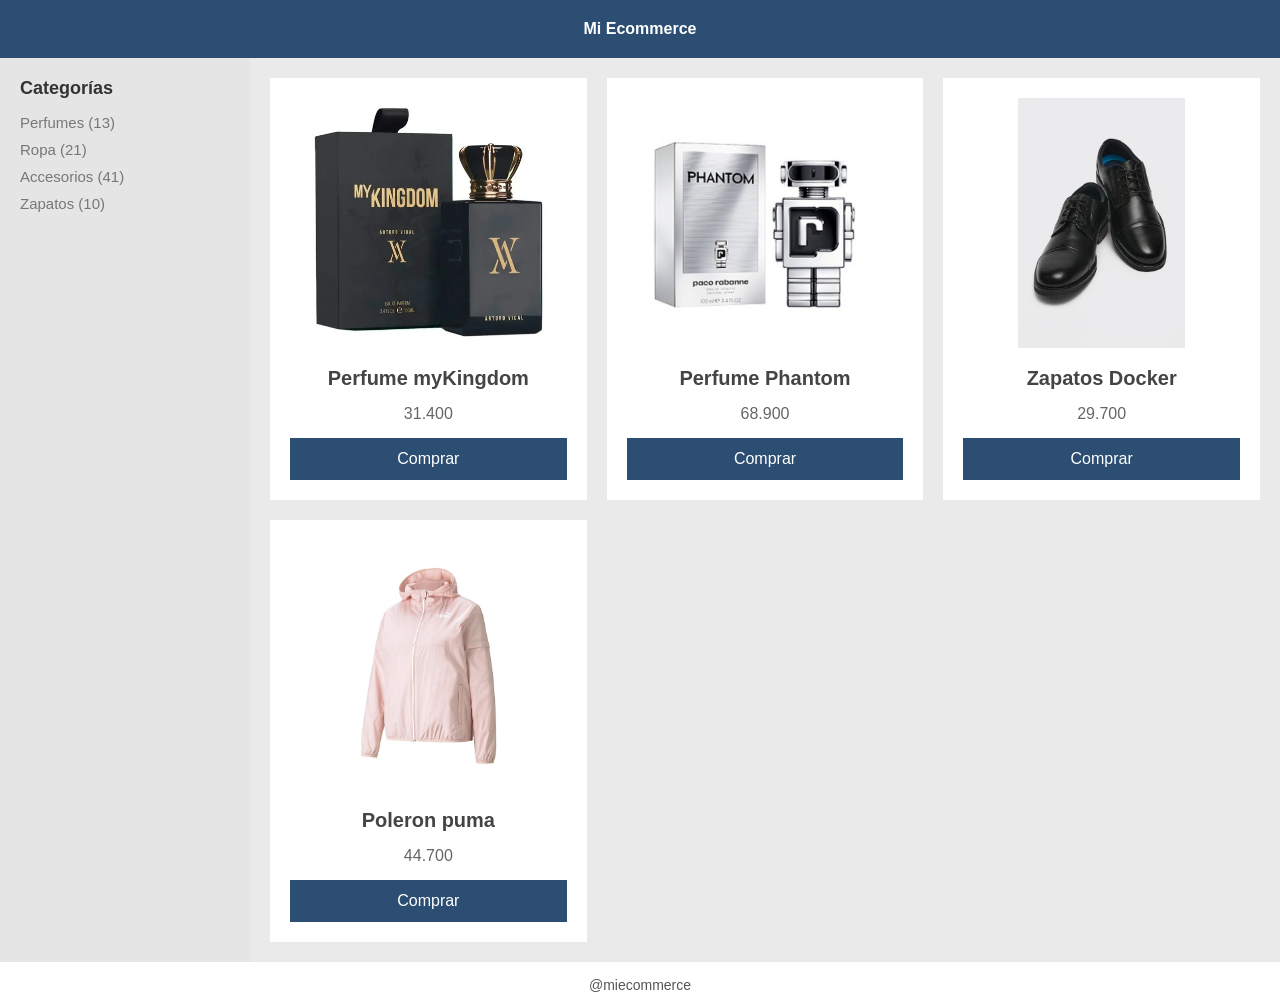
<file: index.html>
<!doctype html>
<html lang="es">
  <head>
    <meta charset="UTF-8" />
    <title>Mi Ecommerce</title>
    <!-- Vinculación del CSS -->
    <link rel="stylesheet" href="assets/css/style.css" />
  </head>
  <body>
    <div class="layout-container">
      <!-- Header -->
      <header class="navbar"><a href="index.html">Mi Ecommerce</a></header>

      <!-- Barra Lateral Flexible -->
      <aside class="sidebar">
        <h3>Categorías</h3>
        <ul>
          <li>Perfumes (13)</li>
          <li>Ropa (21)</li>
          <li>Accesorios (41)</li>
          <li>Zapatos (10)</li>
        </ul>
      </aside>

      <!-- Main: Grilla de Productos -->
      <main>
        <div class="product-grid">
          <!-- Producto 1 -->
          <article class="product-card">
            <a href="producto1.html"
              ><img src="assets/images/1.png" alt="Perfume myKingdom"
            /></a>
            <a href="producto1.html" class="product-name">Perfume myKingdom</a>
            <p class="product-price">31.400</p>
            <a href="producto1.html" class="buy-btn">Comprar</a>
          </article>

          <!-- Producto 2 -->
          <article class="product-card">
            <a href="producto2.html"
              ><img src="assets/images/2.png" alt="Perfume Phantom"
            /></a>
            <a href="producto2.html" class="product-name">Perfume Phantom</a>
            <p class="product-price">68.900</p>
            <a href="producto2.html" class="buy-btn">Comprar</a>
          </article>

          <!-- Producto 3 -->
          <article class="product-card">
            <a href="producto3.html"
              ><img src="assets/images/3.png" alt="Zapatos Docker"
            /></a>
            <a href="producto3.html" class="product-name">Zapatos Docker</a>
            <p class="product-price">29.700</p>
            <a href="producto3.html" class="buy-btn">Comprar</a>
          </article>

          <!-- Producto 4 -->
          <article class="product-card">
            <a href="producto4.html"
              ><img src="assets/images/4.png" alt="Poleron puma"
            /></a>
            <a href="producto4.html" class="product-name">Poleron puma</a>
            <p class="product-price">44.700</p>
            <a href="producto4.html" class="buy-btn">Comprar</a>
          </article>
        </div>
      </main>

      <!-- Pie de página -->
      <footer class="footer">@miecommerce</footer>
    </div>
  </body>
</html>
</file>
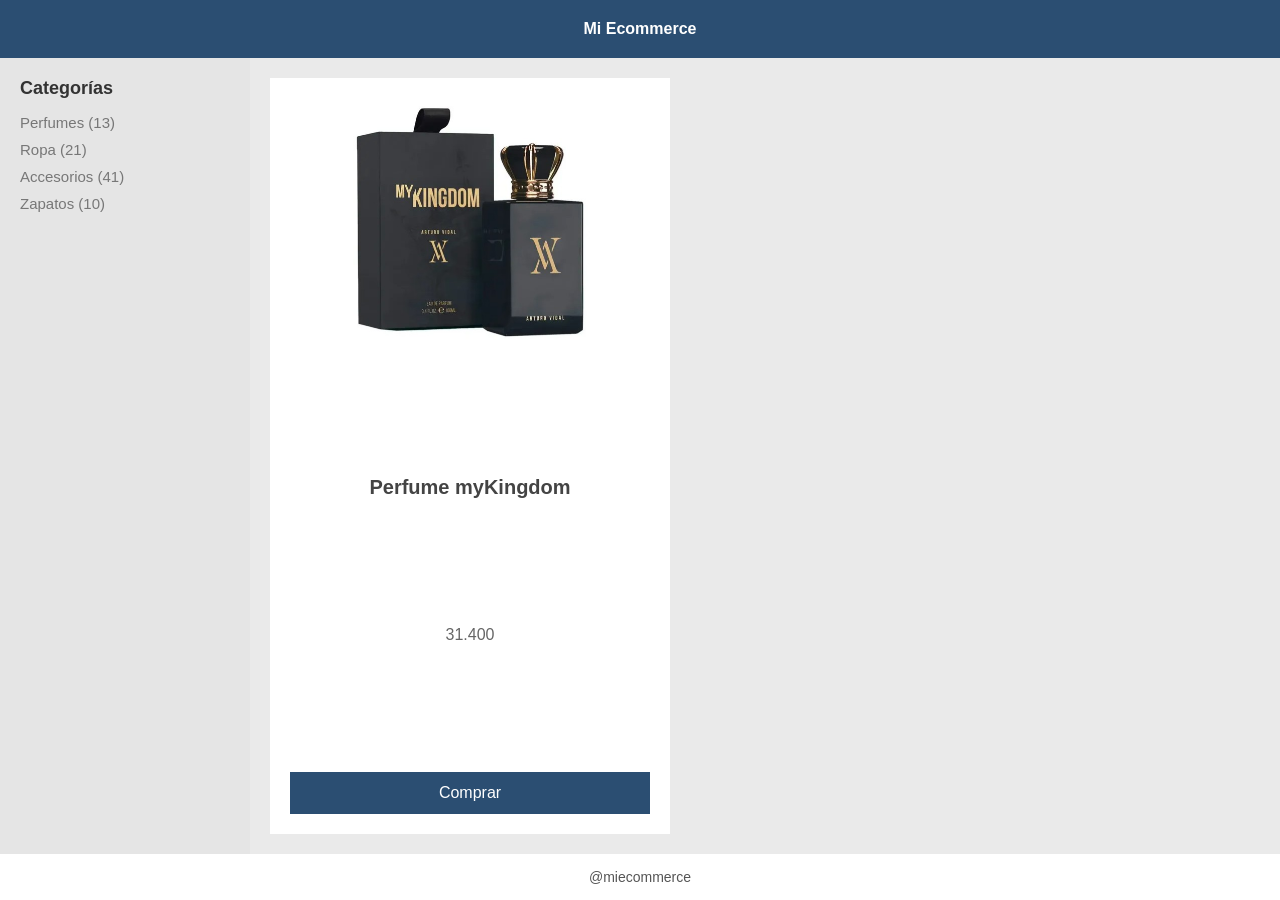
<file: producto1.html>
<!doctype html>
<html lang="es">
  <head>
    <meta charset="UTF-8" />
    <title>Perfume myKingdom</title>
    <link rel="stylesheet" href="assets/css/style.css" />
  </head>
  <body>
    <div class="layout-container">
      <header class="navbar"><a href="index.html">Mi Ecommerce</a></header>
      <aside class="sidebar">
        <h3>Categorías</h3>
        <ul>
          <li>Perfumes (13)</li>
          <li>Ropa (21)</li>
          <li>Accesorios (41)</li>
          <li>Zapatos (10)</li>
        </ul>
      </aside>
      <main class="product-detail-container">
        <article class="product-card">
          <img src="assets/images/1.png" alt="Perfume myKingdom" />
          <h2 class="product-name">Perfume myKingdom</h2>
          <p class="product-price">31.400</p>
          <a href="producto1.html" class="buy-btn">Comprar</a>
        </article>
      </main>
      <footer class="footer">@miecommerce</footer>
    </div>
  </body>
</html>
</file>
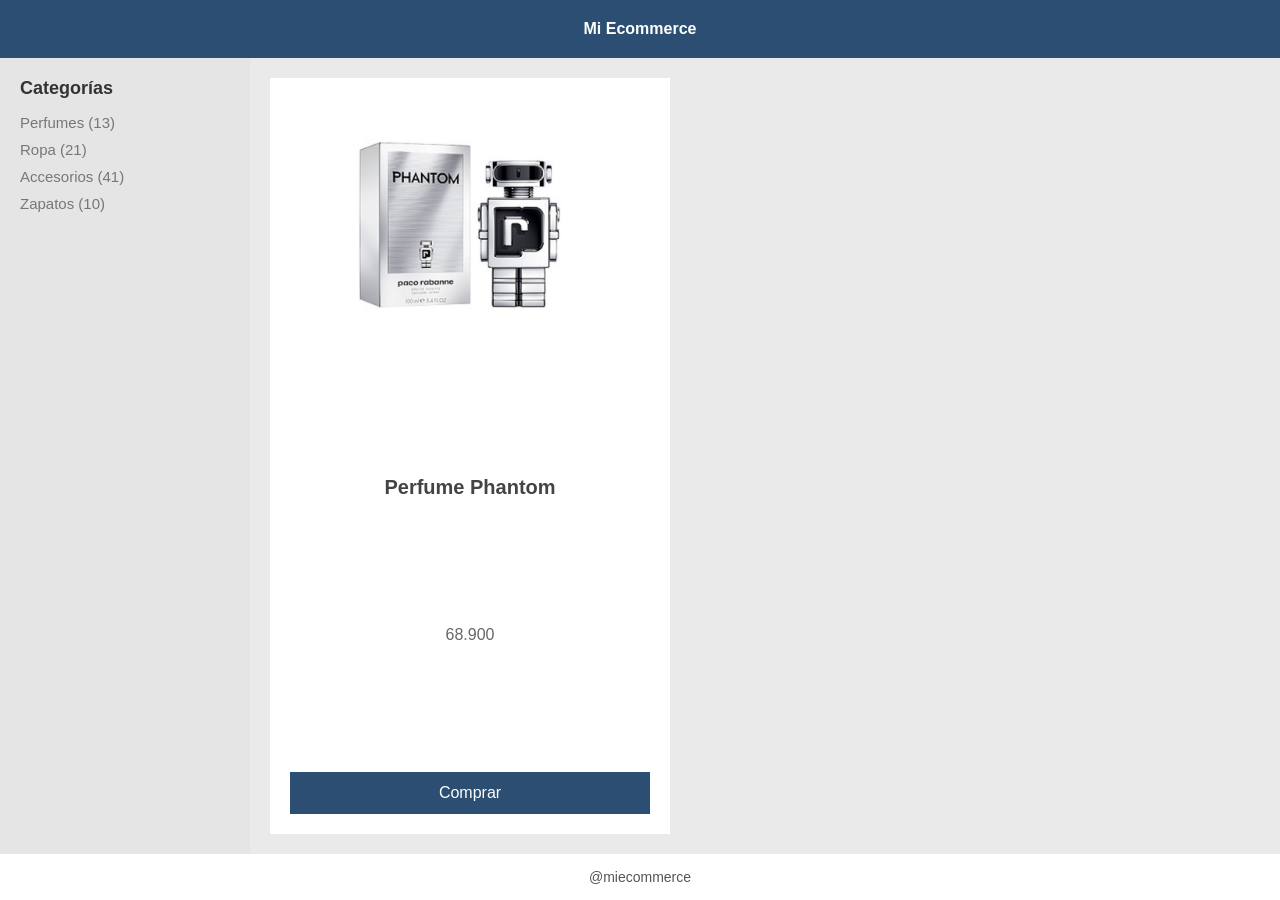
<file: producto2.html>
<!doctype html>
<html lang="es">
  <head>
    <meta charset="UTF-8" />
    <title>Perfume Phantom</title>
    <link rel="stylesheet" href="assets/css/style.css" />
  </head>
  <body>
    <div class="layout-container">
      <header class="navbar"><a href="index.html">Mi Ecommerce</a></header>
      <aside class="sidebar">
        <h3>Categorías</h3>
        <ul>
          <li>Perfumes (13)</li>
          <li>Ropa (21)</li>
          <li>Accesorios (41)</li>
          <li>Zapatos (10)</li>
        </ul>
      </aside>
      <main class="product-detail-container">
        <article class="product-card">
          <img src="assets/images/2.png" alt="Perfume Phantom" />
          <h2 class="product-name">Perfume Phantom</h2>
          <p class="product-price">68.900</p>
          <a href="producto2.html" class="buy-btn">Comprar</a>
        </article>
      </main>
      <footer class="footer">@miecommerce</footer>
    </div>
  </body>
</html>
</file>
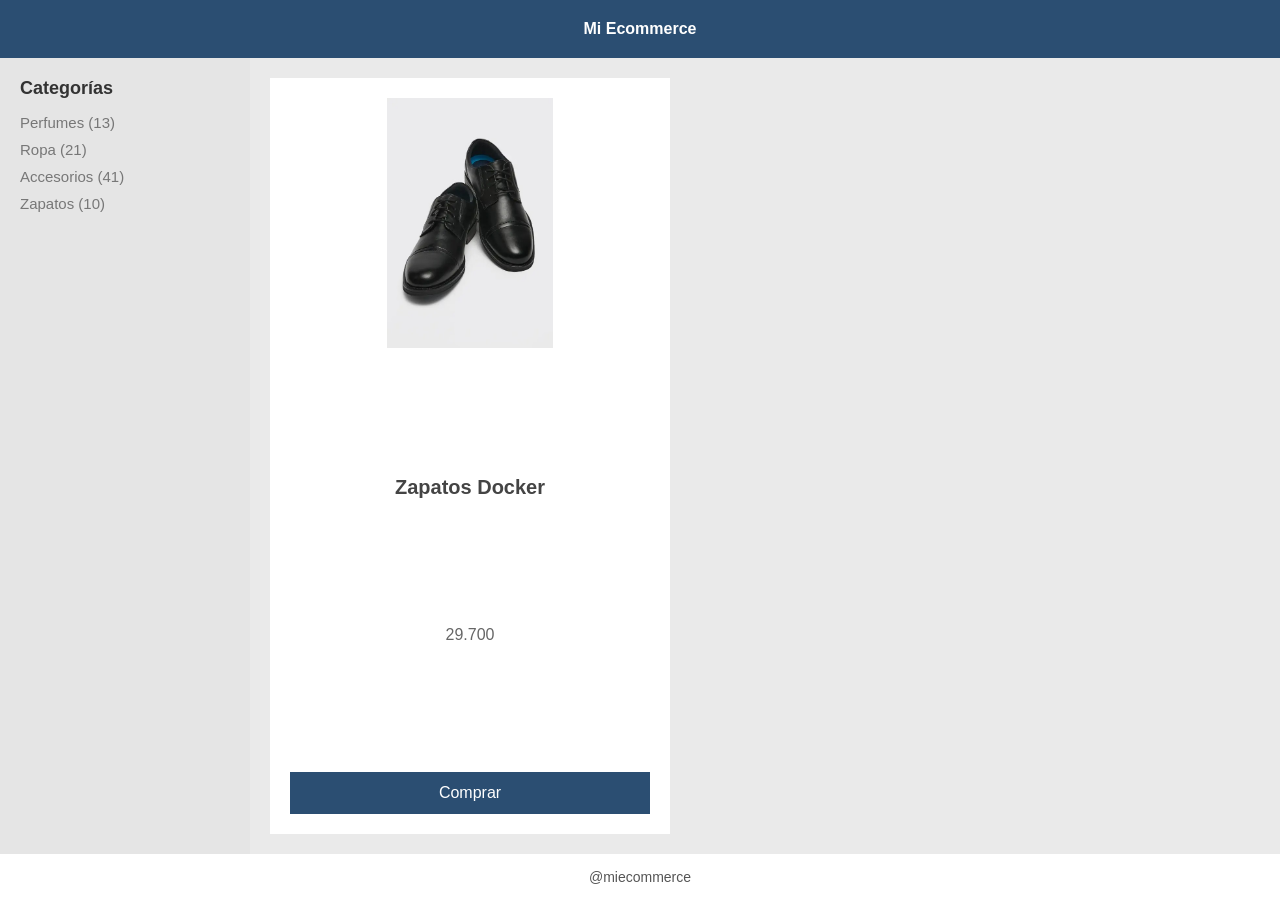
<file: producto3.html>
<!doctype html>
<html lang="es">
  <head>
    <meta charset="UTF-8" />
    <title>Zapatos Docker</title>
    <link rel="stylesheet" href="assets/css/style.css" />
  </head>
  <body>
    <div class="layout-container">
      <header class="navbar"><a href="index.html">Mi Ecommerce</a></header>
      <aside class="sidebar">
        <h3>Categorías</h3>
        <ul>
          <li>Perfumes (13)</li>
          <li>Ropa (21)</li>
          <li>Accesorios (41)</li>
          <li>Zapatos (10)</li>
        </ul>
      </aside>
      <main class="product-detail-container">
        <article class="product-card">
          <img src="assets/images/3.png" alt="Zapatos Docker" />
          <h2 class="product-name">Zapatos Docker</h2>
          <p class="product-price">29.700</p>
          <a href="producto3.html" class="buy-btn">Comprar</a>
        </article>
      </main>
      <footer class="footer">@miecommerce</footer>
    </div>
  </body>
</html>
</file>
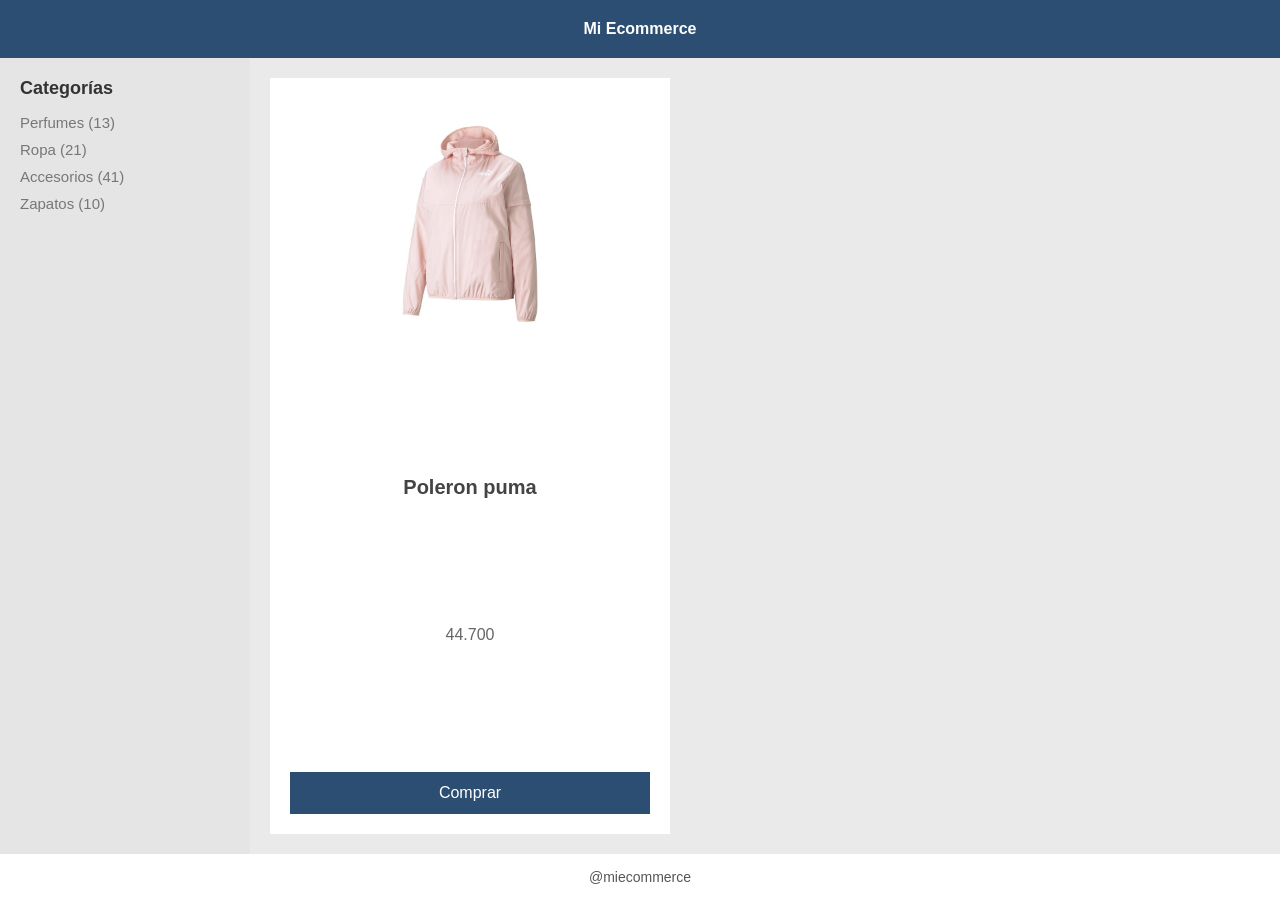
<file: producto4.html>
<!doctype html>
<html lang="es">
  <head>
    <meta charset="UTF-8" />
    <title>Poleron puma</title>
    <link rel="stylesheet" href="assets/css/style.css" />
  </head>
  <body>
    <div class="layout-container">
      <header class="navbar"><a href="index.html">Mi Ecommerce</a></header>
      <aside class="sidebar">
        <h3>Categorías</h3>
        <ul>
          <li>Perfumes (13)</li>
          <li>Ropa (21)</li>
          <li>Accesorios (41)</li>
          <li>Zapatos (10)</li>
        </ul>
      </aside>
      <main class="product-detail-container">
        <article class="product-card">
          <img src="assets/images/4.png" alt="Poleron puma" />
          <h2 class="product-name">Poleron puma</h2>
          <p class="product-price">44.700</p>
          <a href="producto4.html" class="buy-btn">Comprar</a>
        </article>
      </main>
      <footer class="footer">@miecommerce</footer>
    </div>
  </body>
</html>
</file>
<file: assets/css/style.css>
/* Reset básico */
* { margin: 0; padding: 0; box-sizing: border-box; font-family: Arial, sans-serif; }
body { background-color: #eaeaea; }

/* 1. LAYOUT PRINCIPAL CON GRID Y GRID-TEMPLATE-AREAS */
.layout-container {
    display: grid;
    grid-template-areas:
        "header header"
        "sidebar main"
        "footer footer";
    grid-template-columns: 250px 1fr;
    grid-template-rows: auto 1fr auto;
    min-height: 100vh;
}

.navbar { grid-area: header; background-color: #2b4e72; color: white; padding: 20px; text-align: center; font-weight: bold; }
.navbar a { color: white; text-decoration: none; }
.footer { grid-area: footer; background-color: #ffffff; text-align: center; padding: 15px; font-size: 14px; color: #555; }

/* 3. BARRA LATERAL CON FLEXBOX VERTICAL */
.sidebar {
    grid-area: sidebar;
    background-color: #e5e5e5;
    padding: 20px;
    display: flex;
    flex-direction: column;
    gap: 15px;
}
.sidebar h3 { color: #333; font-size: 18px; }
.sidebar ul { display: flex; flex-direction: column; gap: 10px; list-style: none; color: #777; font-size: 15px; }

/* CONTENEDOR PRINCIPAL */
main { grid-area: main; padding: 20px; }

/* 2. GRILLA DE PRODUCTOS CON CSS GRID */
.product-grid {
    display: grid;
    grid-template-columns: repeat(auto-fit, minmax(280px, 1fr));
    gap: 20px;
}

/* 4. TARJETAS DE PRODUCTO CON FLEXBOX VERTICAL */
.product-card {
    display: flex;
    flex-direction: column;
    background-color: white;
    padding: 20px;
    align-items: center;
    justify-content: space-between;
    gap: 15px;
    height: 100%;
}

/* AJUSTE PARA QUE TODAS LAS IMÁGENES TENGAN EL MISMO PORTE */
.product-card img { 
    width: 100%; 
    height: 250px; /* Alto fijo para igualar tamaños */
    object-fit: contain; /* Ajusta sin deformar */
    cursor: pointer; 
}

.product-name { font-size: 20px; font-weight: bold; color: #444; text-decoration: none; cursor: pointer; text-align: center;}
.product-price { color: #666; font-size: 16px; }

/* BOTÓN DE COMPRA (Ahora es un enlace con estilo de botón) */
.buy-btn {
    background-color: #2b4e72; color: white; border: none;
    padding: 12px; width: 100%; cursor: pointer; font-size: 16px; 
    transition: 0.3s;
    text-align: center;
    text-decoration: none;
    display: block; /* Necesario para que ocupe todo el ancho */
}
.buy-btn:hover { background-color: #1a344f; }

/* Ajuste adicional para la página de detalle individual */
.product-detail-container {
    display: flex;
    justify-content: flex-start;
}
.product-detail-container .product-card {
    width: 400px;
    max-width: 100%; 
}
</file>
